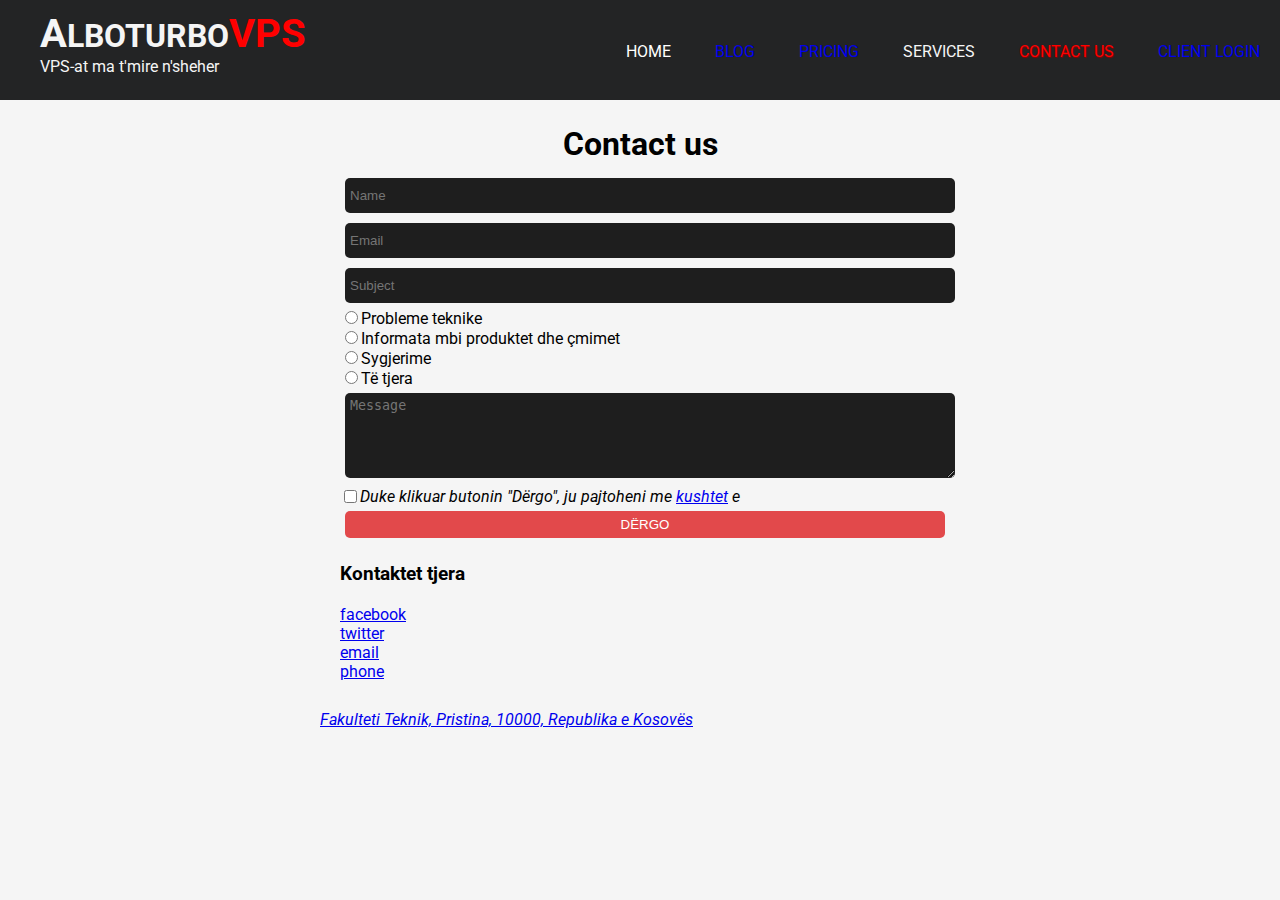
<file: contact.html>
<!DOCTYPE html>
<html>
<head>
	<title>Alboturbo</title>
	<link rel="stylesheet" type="text/css" href="./css/style.css">
	<link rel="stylesheet" type="text/css" href="./css/abkstack.css">
	<link rel="stylesheet" type="text/css" href="./css/fontawesome/css/all.css">
	<link href="https://fonts.googleapis.com/css?family=Roboto&display=swap" rel="stylesheet">
	<meta name="viewport" content="width=device-width, initial-scale=1.0">
	<script src="https://code.jquery.com/jquery-3.4.1.min.js" integrity="sha256-CSXorXvZcTkaix6Yvo6HppcZGetbYMGWSFlBw8HfCJo=" crossorigin="anonymous"></script>
	<meta charset="UTF-8">
	<style type="text/css">
		form > input:not([type="submit"]):not([type="checkbox"]):not([type="radio"]), textarea {
			background: #1e1e1e;
			border: 0;
			width: 100%;
			margin: 5px;
			padding: 5px;
			border-radius: 5px;
			outline: none;
			color: white;
		}
	</style>
</head>
<body>
	<header>
		<div class="logo">
			<h1><span>A</span>lboTurbo<span style="color: red;">VPS</span></h1>
			<p>VPS-at ma t'mire n'sheher</p>
		</div>
		<nav>
			<ul class="horizontal">
				<li onclick="this.children[0].click();"><a href="index.html" class="text-white">Home</a></li>
				<li onclick="this.children[0].click();"><a href="blog.html">Blog</a></li>
				<li onclick="this.children[0].click();"><a href="index.html#pricing">Pricing</a></li>
				<li>
				Services
				<ul class="dropdown">
					<li>Windows Server</li>
					<li>Linux Server</li>
					<li>Email Server</li>
					<li>Cloud Storage</li>
				</ul>
				</li>
				<li class="active"><a href="contact.html">Contact us</a></li>
				<li onclick="this.children[0].click();"><a href="login.html">Client Login</a></li>
			</ul>
		</nav>
	</header>
	<div class="clear25"></div>
	<h1 class="center">Contact us</h1>
	<div class="row">
		<div class="col25"></div>
		<div class="col50">
			<form method="POST" action="#">
				<input autocomplete="on" type="text" name="fullname" style="width: 100%; padding: 10px 5px; margin-bottom: 5px;" required="required" placeholder="Name"><br/>
				<input autocomplete="on" type="email" name="email" style="width: 100%; padding: 10px 5px; margin-bottom: 5px;" required="required" placeholder="Email"><br/>
				<input autocomplete="on" type="text" name="subject" style="width: 100%; padding: 10px 5px; margin-bottom: 5px;"  required="required" placeholder="Subject"><br/>
				<input autocomplete="on" type="radio" name="arsyeMbiKontaktin" style="cursor: pointer;" id="arsyeMbiKontaktin1" value="1"><label style="cursor: pointer;" for="arsyeMbiKontaktin1">Probleme teknike</label><br/>
				<input autocomplete="on" type="radio" name="arsyeMbiKontaktin" style="cursor: pointer;" id="arsyeMbiKontaktin2" value="2"><label style="cursor: pointer;" for="arsyeMbiKontaktin2">Informata mbi produktet dhe çmimet</label><br/>
				<input autocomplete="on" type="radio" name="arsyeMbiKontaktin" style="cursor: pointer;" id="arsyeMbiKontaktin3" value="3"><label style="cursor: pointer;" for="arsyeMbiKontaktin3">Sygjerime</label><br/>
				<input autocomplete="on" type="radio" name="arsyeMbiKontaktin" style="cursor: pointer;" id="arsyeMbiKontaktin4" value="3"><label style="cursor: pointer;" for="arsyeMbiKontaktin4">Të tjera</label><br/>
				<textarea rows="5" placeholder="Message"></textarea><br/>
				<input autocomplete="on" style="float: left;" id="termsandcondition" type="checkbox" name="termsandcondition"><label for="termsandcondition" style="cursor: pointer;"><i>Duke klikuar butonin "Dërgo", ju pajtoheni me <a href="termsandconditions.txt">kushtet</a> e <abbr title="AlboTurbo Vps"></abbr></i></label> 
				<input autocomplete="on" type="submit" style="width:100%; margin: 5px;" value="Dërgo" class="btn btn-red">
			</form>
			<h3>Kontaktet tjera</h3>
			<ul>
				<li><a href="https://facebook.com/#">facebook</a></li>
				<li><a href="https://twitter.com/#">twitter</a></li>
				<li><a href="mailto:contact@alboturbo.vps">email</a></li>
				<li><a href="tel://383-44-500-500">phone</a></li>
			</ul>
			<a href="https://www.google.com/maps/place/Fakulteti+Teknik/@42.6487946,21.164962,17z"><address>Fakulteti Teknik, Pristina, 10000, Republika e Kosov&euml;s</address></a>
		</div>
		<div class="col25"></div>
	</div>
	<div class="clear10">
		<canvas id="footerCanvas" height="100" width="200" style="width: 100%; height: 10px;">
	</div>
</body>
<script type="text/javascript">
$(document).ready(function() {
	//Hover
	$('.dropdown').parent().hover(
		function() {
			$('.dropdown').css('display','block');
		}, function() {
			$('.dropdown').css('display','none');
		}
	);
	var abbr = $("abbr");
	var regex = /[A-Z]/g;
	for(var i = 0; i < abbr.length; i++){
		$(abbr[i]).text(($(abbr[i]).attr("title").match(regex)).join(' ').replace(/ /g,""));
	}

	//footer Canvas
	var c = document.getElementById("footerCanvas");
	var ctx = c.getContext("2d");

	// Create gradient
	var grd = ctx.createLinearGradient(0,0,200,0);
	grd.addColorStop(0,"red");
	grd.addColorStop(1,"white");

	// Fill with gradient
	ctx.fillStyle = grd;
	ctx.fillRect(10,10,150,80);
});
</script>
</html>
</file>
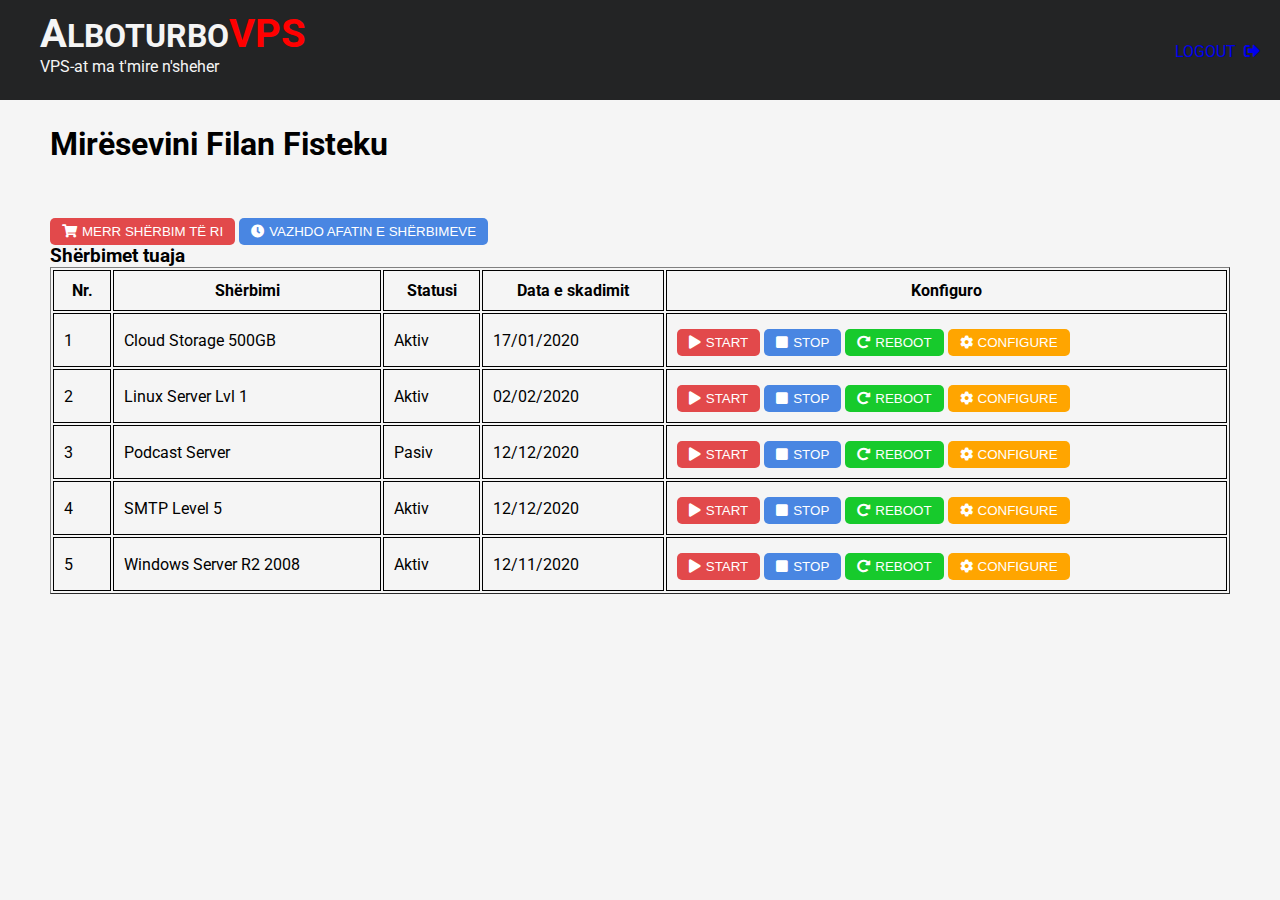
<file: dashboard.html>
<!DOCTYPE html>
<html>
<head>
	<title>Alboturbo</title>
	<link rel="stylesheet" type="text/css" href="./css/style.css">
	<link rel="stylesheet" type="text/css" href="./css/abkstack.css">
	<link rel="stylesheet" type="text/css" href="./css/fontawesome/css/all.css">
	<link href="https://fonts.googleapis.com/css?family=Roboto&display=swap" rel="stylesheet">
	<meta name="viewport" content="width=device-width, initial-scale=1.0">
	<script src="https://code.jquery.com/jquery-3.4.1.min.js" integrity="sha256-CSXorXvZcTkaix6Yvo6HppcZGetbYMGWSFlBw8HfCJo=" crossorigin="anonymous"></script>
	<meta charset="UTF-8">
	<style type="text/css">
		form > input:not([type="submit"]):not([type="checkbox"]):not([type="radio"]), textarea {
			background: #1e1e1e;
			border: 0;
			width: 100%;
			margin: 5px;
			padding: 5px;
			border-radius: 5px;
			outline: none;
			color: white;
		}
		tr, td, th {
			border: 1px solid;
			padding: 10px;
		}
		.btn > i {
			margin-right: 5px;
		}
	</style>
</head>
<body>
	<header>
		<div class="logo">
			<h1><span>A</span>lboTurbo<span style="color: red;">VPS</span></h1>
			<p>VPS-at ma t'mire n'sheher</p>
		</div>
		<nav>
			<ul class="horizontal">
				<li onclick="this.children[0].click();"><a href="login.html">Logout&nbsp;&nbsp;<i class="fas fa-sign-out-alt"></i></a></li>
			</ul>
		</nav>
	</header>
	<div class="clear25"></div>
	<div class="container">
		<h1>Mirësevini Filan Fisteku</h1>
		<div class="clear50"></div>
		<a href="order.html"><button class="btn btn-red"><i class="fas fa-shopping-cart"></i>Merr shërbim të ri</button></a>
		<button class="btn btn-blue"><i class="fas fa-clock"></i>Vazhdo afatin e shërbimeve</button>
		<h3>Shërbimet tuaja</h3>
		<table style="width: 100%;" border="1">
			<tr>
				<th>Nr.</th>
				<th>Shërbimi</th>
				<th>Statusi</th>
				<th>Data e skadimit</th>
				<th>Konfiguro</th>
			</tr>
			<tr>
				<td>1</td>
				<td>Cloud Storage 500GB</td>
				<td>Aktiv</td>
				<td>17/01/2020</td>
				<td>
					<button class="btn btn-red" onclick="setStatus(1, 'Aktiv')"><i class="fas fa-play"></i>Start</button>
					<button class="btn btn-blue" onclick="setStatus(1, 'Pasiv')"><i class="fas fa-stop"></i>Stop</button>
					<button class="btn btn-green" onclick="setStatus(1, 'Aktiv')"><i class="fas fa-redo-alt"></i>Reboot</button>
					<button class="btn btn-orange"><i class="fas fa-cog"></i>Configure</button>
				</td>
			</tr>
			<tr>
				<td>2</td>
				<td>Linux Server Lvl 1</td>
				<td>Aktiv</td>
				<td>02/02/2020</td>
				<td>
					<button class="btn btn-red" onclick="setStatus(2, 'Aktiv')"><i class="fas fa-play"></i>Start</button>
					<button class="btn btn-blue" onclick="setStatus(2, 'Pasiv')"><i class="fas fa-stop"></i>Stop</button>
					<button class="btn btn-green" onclick="setStatus(2, 'Aktiv')"><i class="fas fa-redo-alt"></i>Reboot</button>
					<button class="btn btn-orange"><i class="fas fa-cog"></i>Configure</button>
				</td>
			</tr>
			<tr>
				<td>3</td>
				<td>Podcast Server</td>
				<td>Pasiv</td>
				<td>12/12/2020</td>
				<td>
					<button class="btn btn-red" onclick="setStatus(3, 'Aktiv')"><i class="fas fa-play"></i>Start</button>
					<button class="btn btn-blue" onclick="setStatus(3, 'Pasiv')"><i class="fas fa-stop"></i>Stop</button>
					<button class="btn btn-green" onclick="setStatus(3, 'Aktiv')"><i class="fas fa-redo-alt"></i>Reboot</button>
					<button class="btn btn-orange"><i class="fas fa-cog"></i>Configure</button>
				</td>
			</tr>
			<tr>
				<td>4</td>
				<td>SMTP Level 5</td>
				<td>Aktiv</td>
				<td>12/12/2020</td>
				<td>
					<button class="btn btn-red" onclick="setStatus(4, 'Aktiv')"><i class="fas fa-play"></i>Start</button>
					<button class="btn btn-blue" onclick="setStatus(4, 'Pasiv')"><i class="fas fa-stop"></i>Stop</button>
					<button class="btn btn-green" onclick="setStatus(4, 'Aktiv')"><i class="fas fa-redo-alt"></i>Reboot</button>
					<button class="btn btn-orange"><i class="fas fa-cog"></i>Configure</button>
				</td>
			</tr>
			<tr>
				<td>5</td>
				<td>Windows Server R2 2008</td>
				<td>Aktiv</td>
				<td>12/11/2020</td>
				<td>
					<button class="btn btn-red" onclick="setStatus(5, 'Aktiv')"><i class="fas fa-play"></i>Start</button>
					<button class="btn btn-blue" onclick="setStatus(5, 'Pasiv')"><i class="fas fa-stop"></i>Stop</button>
					<button class="btn btn-green" onclick="setStatus(5, 'Aktiv')"><i class="fas fa-redo-alt"></i>Reboot</button>
					<button class="btn btn-orange"><i class="fas fa-cog"></i>Configure</button>
				</td>
			</tr>
		</table>
	</div>
</body>
<script type="text/javascript">
$(document).ready(function() { 
	//Hover
	$('.dropdown').parent().hover(
		function() {
			$('.dropdown').css('display','block');
		}, function() {
			$('.dropdown').css('display','none');
		}
	);
});
function setStatus(i, state){
	if (typeof(Storage) == "undefined") 
		return;
	if(i-1 > $("table").children().children().length){
		console.log("invalid i");
		return;
	}
	localStorage.setItem("sherbimi" + i + "_status", state);
	$($($($("table").children().children()[i])[0]).children()[2]).text(localStorage.getItem("sherbimi" + i + "_status"));
}
if (typeof(Storage) !== "undefined") {
	localStorage.setItem("sherbimi1_status", "Aktiv");
	localStorage.setItem("sherbimi2_status", "Aktiv");
	localStorage.setItem("sherbimi3_status", "Pasiv");
	localStorage.setItem("sherbimi4_status", "Aktiv");
	localStorage.setItem("sherbimi5_status", "Aktiv");
} else {
	console.log("Browseri nuk e perkrah localStorage/sessionStorage");
}
</script>
</html>
</file>
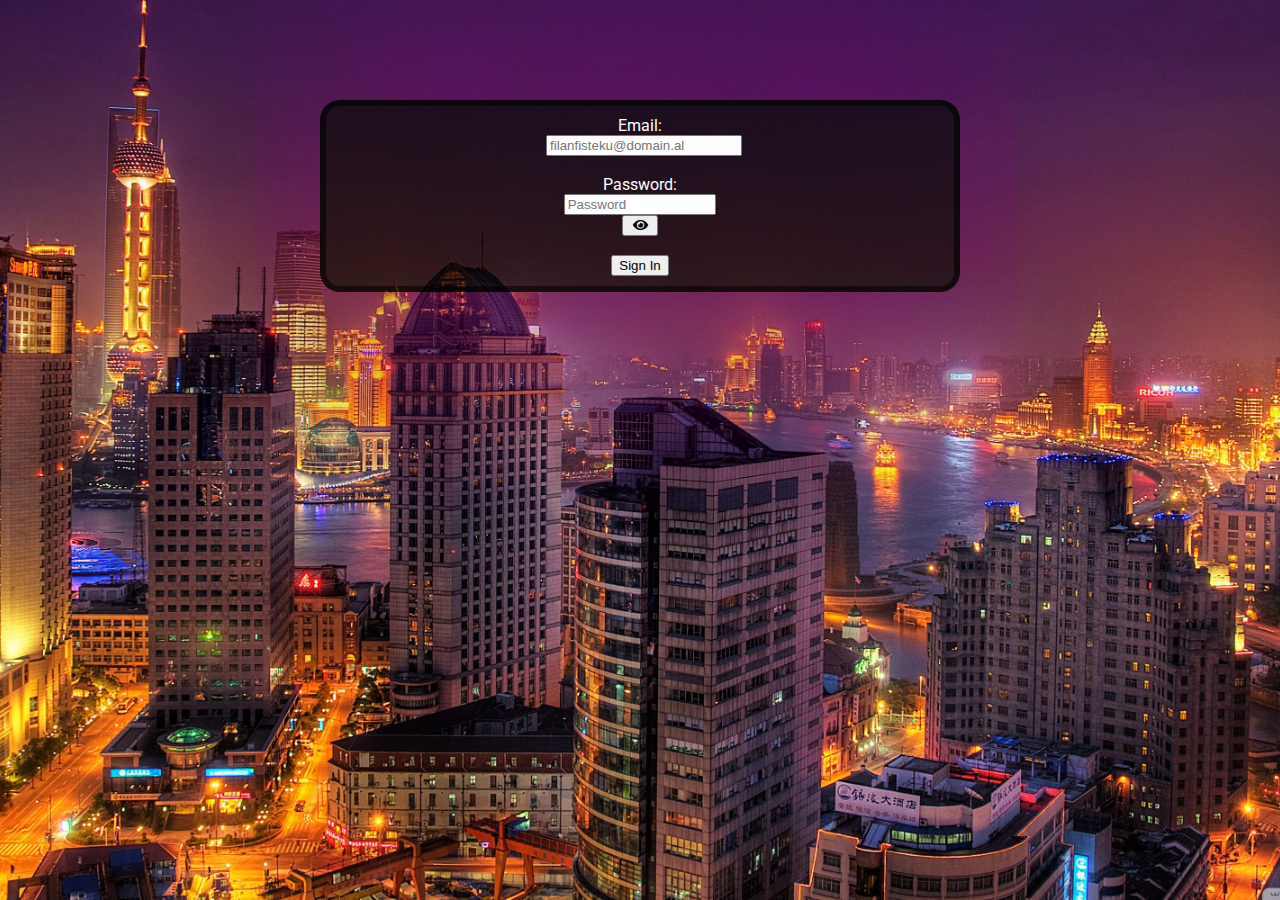
<file: login.html>
<!DOCTYPE html>
<html>
<head>
	<title>AlboTurboVPS - LOGIN</title>
	<link rel="stylesheet" type="text/css" href="./css/style.css">
	<link rel="stylesheet" type="text/css" href="./css/abkstack.css">
	<link rel="stylesheet" type="text/css" href="./css/fontawesome/css/all.css">
	<link href="https://fonts.googleapis.com/css?family=Roboto&display=swap" rel="stylesheet">
	<meta name="viewport" content="width=device-width, initial-scale=1.0">
	<script src="https://code.jquery.com/jquery-3.4.1.min.js" integrity="sha256-CSXorXvZcTkaix6Yvo6HppcZGetbYMGWSFlBw8HfCJo=" crossorigin="anonymous"></script>
	<meta charset="UTF-8">
	<style type="text/css">
		body  {
			background: url(images/citybackground.jpg) no-repeat center center fixed; 
			-webkit-background-size: cover;
			-moz-background-size: cover;
			-o-background-size: cover;
			background-size: cover;
		}
		#loginPanel {
			border: 6px solid #00000090;
			border-radius: 20px;
			box-shadow: 0px 0px 1000px purple;
			background: #00000090;
		}
	</style>
</head>
<body>
	<div class="clear100"></div>
	<div class="row">
		<div class="col25"></div>
		<div class="col50">
			<div id="loginPanel" class="center text-white">
				<form action="login.html#" method="POST" style="padding: 0 200px; ">
				<label for="email">Email:</label><br/>
				<input style="width: 100%;" type="email" id="email" name="email" placeholder="filanfisteku@domain.al"><br/><br/>
				<label for="password">Password:</label><br/>
				<input style="width: 77%;" type="password" id="password" name="password" placeholder="Password">
				<button  style="width: 19%;" id="showPassword"><i class="fas fa-eye"></i></button>
				<br/><br/>
				<input type="submit" value="Sign In">
				</form>
			</div>
		</div>
		<div class="col25"></div>
	</div>
	<script type="text/javascript">
		$("#showPassword").click(function(){
			event.preventDefault();
			if($("#password").attr("type") == "text"){
				$("#password").attr("type","password");
				$("#showPassword").children().removeClass("fa-eye-slash").addClass("fa-eye");
			}
			else {
				$("#password").attr("type","text");
				$("#showPassword").children().removeClass("fa-eye").addClass("fa-eye-slash");
			}
		})
	</script>
</body>
</html>
</file>
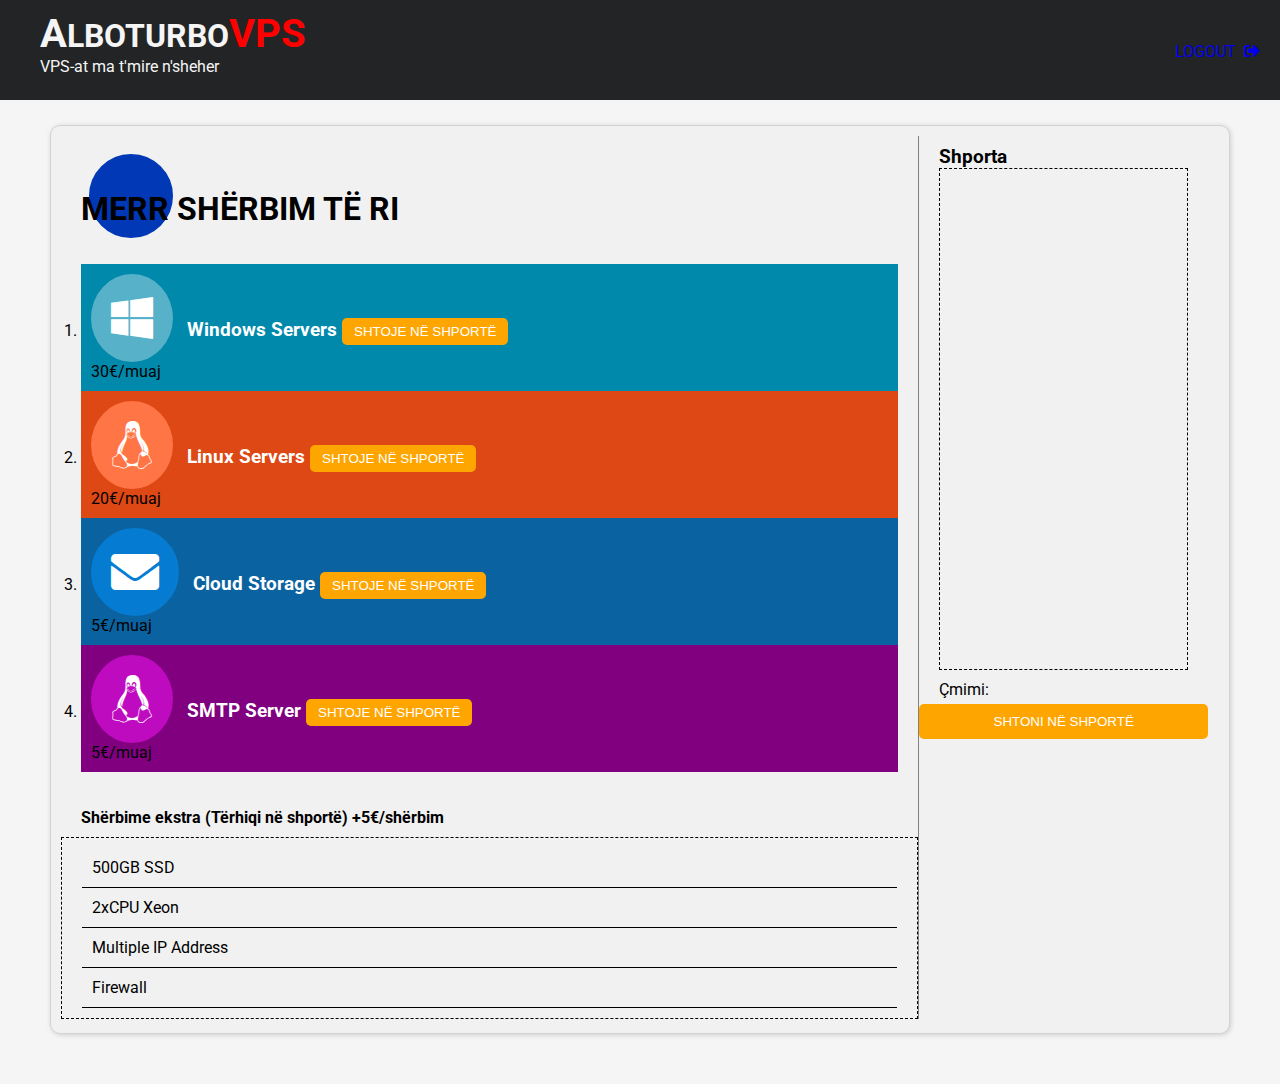
<file: order.html>
<!DOCTYPE html>
<html>
<head>
	<title>Alboturbo</title>
	<link rel="stylesheet" type="text/css" href="./css/style.css">
	<link rel="stylesheet" type="text/css" href="./css/abkstack.css">
	<link rel="stylesheet" type="text/css" href="./css/fontawesome/css/all.css">
	<link href="https://fonts.googleapis.com/css?family=Roboto&display=swap" rel="stylesheet">
	<meta name="viewport" content="width=device-width, initial-scale=1.0">
	<script src="https://code.jquery.com/jquery-3.4.1.min.js" integrity="sha256-CSXorXvZcTkaix6Yvo6HppcZGetbYMGWSFlBw8HfCJo=" crossorigin="anonymous"></script>
	<meta charset="UTF-8">
	<style type="text/css">
		form > input:not([type="submit"]):not([type="checkbox"]):not([type="radio"]), textarea {
			background: #1e1e1e;
			border: 0;
			width: 100%;
			margin: 5px;
			padding: 5px;
			border-radius: 5px;
			outline: none;
			color: white;
		}
		tr, td, th {
			border: 1px solid;
			padding: 10px;
		}
		.btn > i {
			margin-right: 5px;
		}
		#extraServices  li {
			border-bottom: 1px solid;
			padding: 10px;
			cursor: grab;
		}
	</style>
	<script type="text/javascript">
var cmimi = 0;
function allowDrop(ev) {
  ev.preventDefault();
}

function drag(ev) {
  ev.dataTransfer.setData("text", ev.target.id);
}

function drop(ev) {
  ev.preventDefault();
  var data = ev.dataTransfer.getData("text");
  ev.target.appendChild(document.getElementById(data));
  cmimi += 5;
  $("#cmimi").text(cmimi);
}

function addToCart(i){
	$("#shportaElements").append("<p>" +  $(i).prev().text() + "</p>");
	console.log($(i).parent().next().text());
	cmimi += parseFloat($(i).parent().next().text());
	if(!Number.isNaN(cmimi))
		$("#cmimi").text(cmimi.toString());
}
	</script>
</head>
<body>
	<header>
		<div class="logo">
			<h1><span>A</span>lboTurbo<span style="color: red;">VPS</span></h1>
			<p>VPS-at ma t'mire n'sheher</p>
		</div>
		<nav>
			<ul class="horizontal">
				<li onclick="this.children[0].click();"><a href="login.html">Logout&nbsp;&nbsp;<i class="fas fa-sign-out-alt"></i></a></li>
			</ul>
		</nav>
	</header>
	<div class="clear25"></div>
	<div class="container">
		<div style="background: #f1f1f1; border: 1px solid lightgrey; margin-bottom: 50px; border-radius: 10px; padding: 10px; box-shadow: 1px 1px 5px #cecece;">
			<div class="row">
				<div class="col75" style="border-right: 1px solid grey; height: auto;">
					<svg width="100" height="100" style="margin-bottom: -80px; z-index: -1;">
					  <circle cx="50" cy="50" r="40" stroke="#0038b5" stroke-width="4" fill="#0038b5" />
					</svg>
					<h1>MERR SH&Euml;RBIM TË RI</h1>
					<ol>
						<li>
							<div style="height: auto; padding:10px; background: #0089ab;">
								<i style="background: #57b1c8;border-radius: 50%; border: 20px solid #57b1c8;" class="fab fa-windows fa-3x text-white"></i>
								<h3 class="text-white" style="margin-left: 10px; display: inline-block"><span>Windows Servers</span>
									<button class="btn btn-orange" onclick="addToCart(this);">Shtoje në shportë</button>
								</h3>
								<p>30€/muaj</p>
							</div>
						</li>
						<li>
							<div style="height: auto; padding:10px; background: #DD4814;">
								<i style="background: #ff7545; border-radius: 50%; border: 20px solid #ff7545;" class="fab fa-linux fa-3x text-white"></i>
								<h3 class="text-white" style="margin-left: 10px; display: inline-block"><span>Linux Servers</span>
									<button class="btn btn-orange" onclick="addToCart(this);">Shtoje në shportë</button>
								</h3>
								<p>20€/muaj</p>
							</div>
						</li>
						<li>
							<div style="height: auto; padding:10px; background: #0b62a0;">
								<i style="background: #057cd2; border-radius: 50%; border: 20px solid #057cd2;" class="fas fa-envelope fa-3x text-white"></i>
								<h3 class="text-white" style="margin-left: 10px; display: inline-block"><span>Cloud Storage</span>
									<button class="btn btn-orange" onclick="addToCart(this);">Shtoje në shportë</button>
								</h3>
								<p>5€/muaj</p>
							</div>
						</li>
						<li>
							<div style="height: auto; padding:10px; background: purple;">
								<i style="background: #bf0bbf; border-radius: 50%; border: 20px solid #bf0bbf;" class="fab fa-linux fa-3x text-white"></i>
								<h3 class="text-white" style="margin-left: 10px; display: inline-block"><span>SMTP Server</span>
									<button class="btn btn-orange" onclick="addToCart(this);">Shtoje në shportë</button>
								</h3>
								<p>5€/muaj</p>
							</div>
						</li>
					</ol>
					<h4>Shërbime ekstra (Tërhiqi në shportë) +5€/shërbim</h4>
					<ul id="extraServices" style="border: 1px dashed;">
						<li>
							<div ondrop="drop(event)" ondragover="allowDrop(event)">
								<div draggable="true" ondragstart="drag(event)" id="extraElement1">500GB SSD</div>
							</div>
						</li>
						<li>
							<div ondrop="drop(event)" ondragover="allowDrop(event)">
								<div draggable="true" ondragstart="drag(event)" id="extraElement2">2xCPU Xeon</div>
							</div>
						</li>
						<li>
							<div ondrop="drop(event)" ondragover="allowDrop(event)">
								<div draggable="true" ondragstart="drag(event)" id="extraElement3">Multiple IP Address</div>
							</div>
						</li>
						<li>
							<div ondrop="drop(event)" ondragover="allowDrop(event)">
								<div draggable="true" ondragstart="drag(event)" id="extraElement4">Firewall</div>
							</div>
						</li>
					</ul>
				</div>
				<div class="col25">
					<div id="shporta" style="overflow-y: scroll;">
						<h3>Shporta</h3>
						<div id="shportaElements" style="border: 1px dashed; min-height: 500px; height: auto;" ondrop="drop(event)" ondragover="allowDrop(event)"></div>
					</div>
					<label>&Ccedil;mimi: </label><output name="cmimi" id="cmimi"></output>
					<button class="btn btn-orange" style="width: 100%;">Shtoni në shportë</button>
				</div>
			</div>
		</div>
		<p id="mesazhi"></p>
	</div>
</body>
<script type="text/javascript">
$(document).ready(function() { 
	//Hover
	$('.dropdown').parent().hover(
		function() {
			$('.dropdown').css('display','block');
		}, function() {
			$('.dropdown').css('display','none');
		}
	);
	$("#shporta").css("height", $($(".container").children()[0]).height() - 150 + "px");
	$("#mesazhi").text("IP " + getIP() + " tuaja regjistrohen për shkaqe sigurie");
});

function getIP(){
  var IP;
  $.ajaxSetup({async: false});
  $.get('https://api.ipify.org?format=json', function(e){ 
    IP = e.ip; 
  });
  return IP;
}
</script>
</html>
</file>
<file: css/style.css>
html, body, h1, h2, h3, h4, h5, h6, ul, section, p {
	font-family: 'Roboto', sans-serif;
	padding: 0;
	margin: 0;
}
body {

	background: whitesmoke;
}
hr {
	margin: 10px 20px;
}
header {
	background: #232425;
	height: 100px;
	display: inline-block;
	width: 100%;
	color: whitesmoke;
	margin-bottom: -4px;
}
header .logo {
	width: 20%;
    float: left;
    height:100px;
    padding: 10px 0px 0px 40px;
}
header .logo h1 {
	text-transform: uppercase;
}
header .logo h1 span {
	font-size: 40px;
}
header nav {
	width: 70%;
	float: right;
	height: 100px;
	text-align: right;
	overflow: hidden;
}
ul.horizontal, ul:not([class="default"]) > li {
	list-style: none;
}
ul.horizontal > li {
	display: inline-block;
}
header > nav > ul > li{
	text-transform: uppercase;
	padding: 41px 20px;
	border-top: 1px solid transparent;
}
header li a {
	text-decoration: none;
}
header > nav > ul > li:hover {
	background: #e2494b;
	cursor: pointer;
	border-top: 1px solid red;
}
.dropdown {
	display: none;	
	position: absolute;
}
.dropdown:hover {
}
.dropdown li {
	padding: 10px;
	background: black;
}
.dropdown li:hover {
	background: #e2494b;
}
nav a:visited {
	color: whitesmoke;
}
header .active > a{
	color: red;
	text-shadow: 1px 1px 1px darkred;
}
header .active:hover > a {
	color: whitesmoke;
}
section {
	background: #1e1e1e;
	color: #666666;
	display: inline-block;
}
section h1 {
	font-size: 65px;
}

.pricing article {
	text-align: center;
}
.pricing h1{
	font-size: 30px;
	text-transform: uppercase;
}
/*--- Footer ---*/
footer form > input:not([type="submit"]), textarea {
	background: #1e1e1e;
	border: 0;
	width: 100%;
	margin: 5px;
	padding: 5px;
	border-radius: 5px;
	outline: none;
	color: white;
}

footer article {
	border-bottom: 1px solid lightgrey;	
}
footer a {
	color: #e2494b;
	text-decoration: none;
}
footer a:hover {
	color: #d81d1f;
}
footer a::after { 
  content: " »";
}
footer li a::before { 
  content: "» ";
  color: grey;
}
footer article h3 {
	color: #e2494b;
}
footer li a::after { 
  content: "";
}
footer li {
	padding: 5px;
	border-bottom: 1px solid lightgrey;
}
.specifics > li {
	padding: 20px 5px;
	border-bottom: 1px solid lightgrey;
}
.col25 > article {
	overflow: hidden;
}
</file>
<file: css/abkstack.css>
/*--- Button ---*/
.btn {
	color: white;
	border-radius: 5px;
	border: 0px;
	padding: 5px 15px;
	text-transform: uppercase;
	cursor: pointer;
	padding: 6px 12px;
	margin-top: 5px;
}
.btn-red {
	background: #e2494b;
}
.btn-red:hover {
	background: #d81d1f;
}
.btn-blue {
	background: #4986e2;
}
.btn-blue:hover {
	background: #1d79d8;
}
.btn-green {
	background: #17ca2c;
}
.btn-green:hover {
	background: #13b927;
}
.btn-orange {
	background: orange;
}
.btn-orange:hover {
	background: #e89600;
}
/* --- Rows and Columns ----*/
.row {
	display: inline-block;
	width: 100%;
}
.row > .col20 {
	width: 20%;
}
.row > .col10 {
	width: 10%;
}
.row > .col25 {
	width: 25%;
}
.row > .col50 {
	width: 50%;	
}
.row > .col75 {
	width: 74%;
}
.row > .col80 {
	width: 74%;
}
.row > .col100 {
	width: 100%;
}
.row > div[class*=" col"], .row > div[class^="col"]{
	float: left;
	min-height: 10px;
}
.col10 > * , .col20 > *, .col25 > *, .col50 > *, .col75 > *, .col80 > *, .col100 > * {
	padding: 10px 20px;
}
.p0 {
	padding: 0 !important;
}
.p1 {
	padding: 1rem !important;
}
.p2 {
	padding: 2rem !important;
}
.m0, .m-0 {
	margin: 0 !important;
}
.m1 {
	margin: 1rem !important;
}
.m2 {
	margin: 2rem !important;
}
.m-1 {
	margin: -1rem !important;
}
.m-2 {
	margin: -2rem !important;
}
.clear10 {
	height: 10px;
	clear: both;
}
.clear20 {
	height: 20px;
	clear: both;
}
.clear25 {
	height: 25px;
	clear: both;
}
.clear50 {
	height: 50px;
	clear: both;
}
.clear100 {
	height: 100px;
	clear: both;
}
.center {
	text-align: center;
}
.container {
	padding: 0px 50px;
}
.text-white {
	color: white !important;
}
</file>
